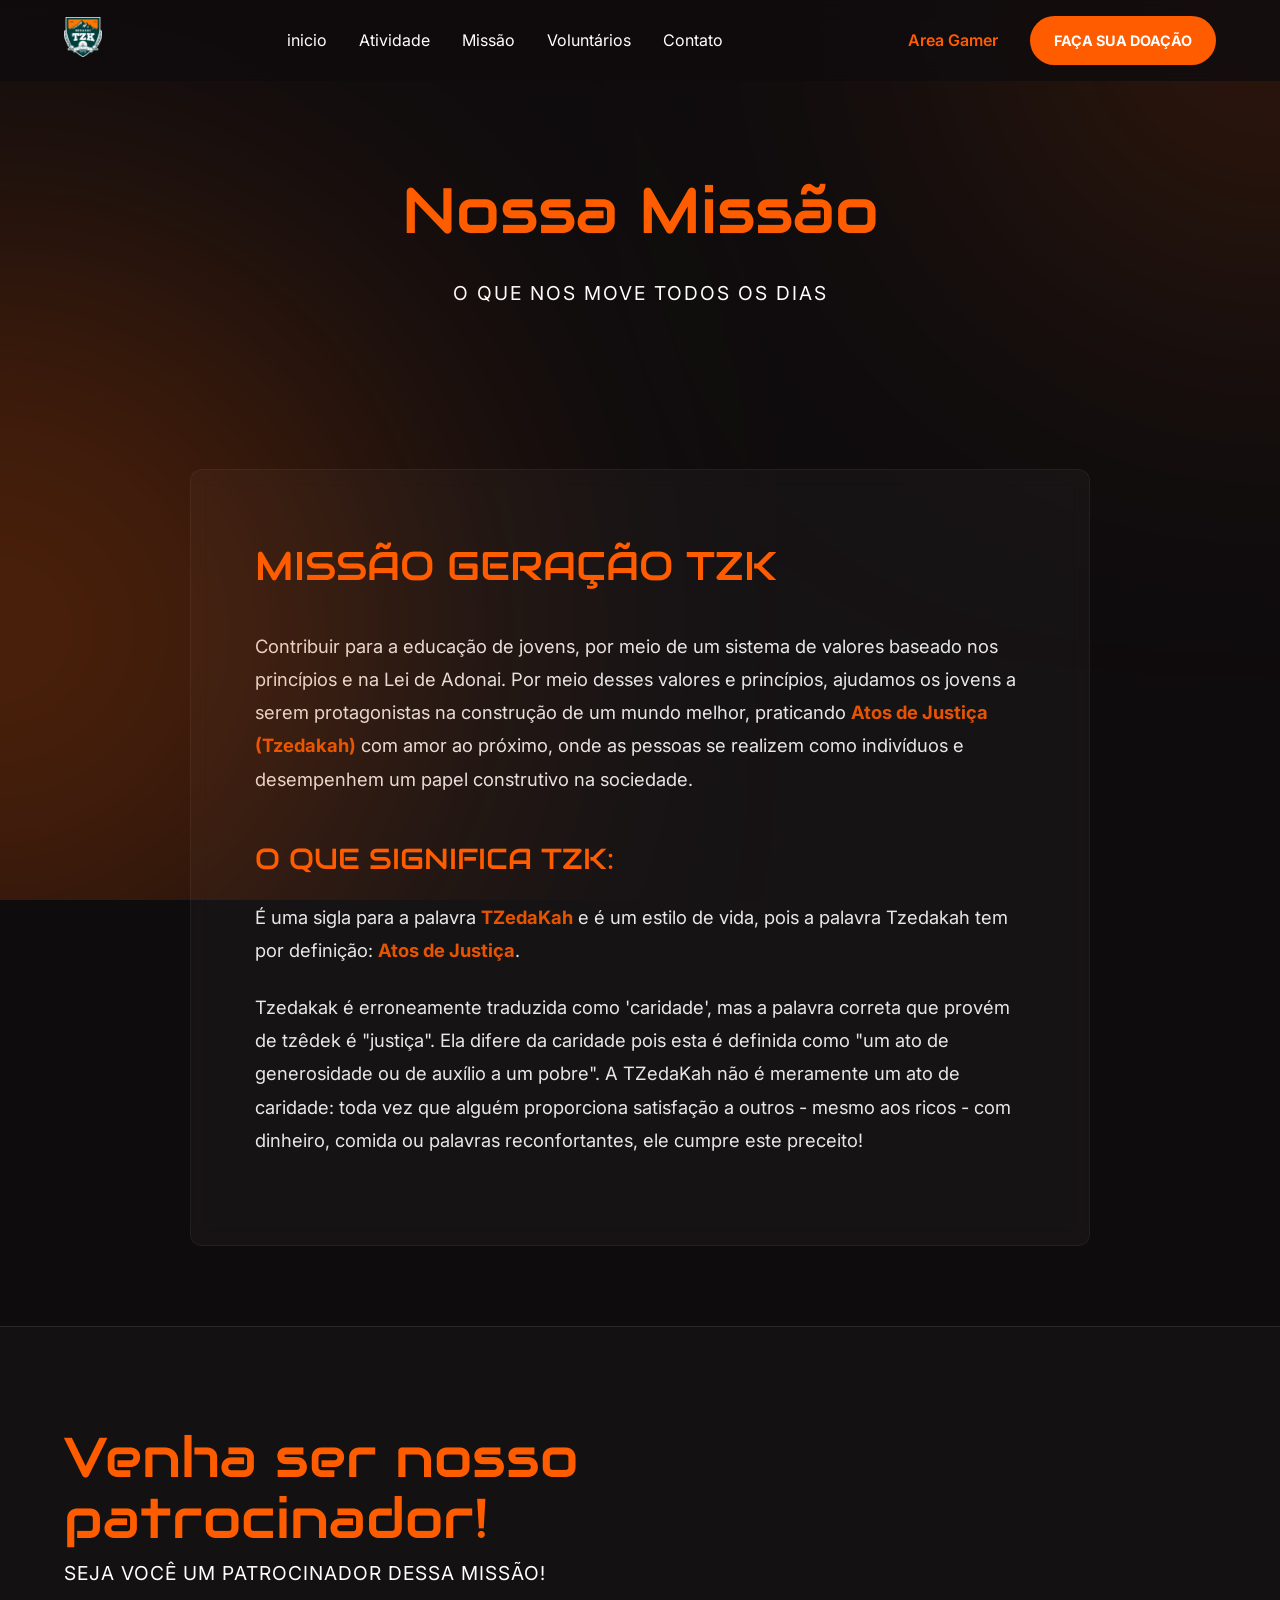
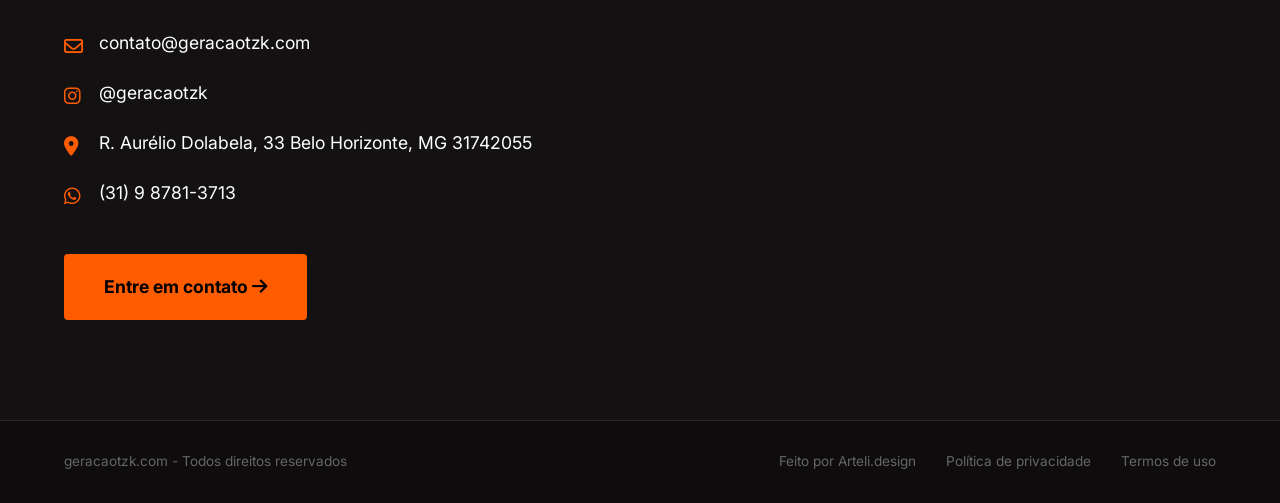
<file: missao.html>
<!DOCTYPE html>
<html lang="pt-br">
<head>
    <meta charset="UTF-8">
    <meta name="viewport" content="width=device-width, initial-scale=1.0">
    <title>Missão - Geração TZK</title>
    <meta name="description" content="Nossa Missão - Geração TZK. Contribuindo para a educação de jovens através de valores baseados nos princípios e na Lei de Adonai.">
    <link rel="canonical" href="https://geracaotzk.com/missao.html">
    
    <!-- Open Graph / Facebook -->
    <meta property="og:type" content="website">
    <meta property="og:url" content="https://geracaotzk.com/missao.html">
    <meta property="og:title" content="Nossa Missão - Geração TZK">
    <meta property="og:description" content="Saiba o que nos move na Geração TZK. Atos de Justiça (Tzedakah) com amor ao próximo.">
    <meta property="og:image" content="https://geracaotzk.com/Assets/logotipo.png">

    <!-- Google Fonts: Inter -->
    <link rel="preconnect" href="https://fonts.googleapis.com">
    <link rel="preconnect" href="https://fonts.gstatic.com" crossorigin>
    <link href="https://fonts.googleapis.com/css2?family=Inter:wght@400;500;600;700;800&family=Audiowide&display=swap" rel="stylesheet">
    <!-- Font Awesome for Icons -->
    <link rel="stylesheet" href="https://cdnjs.cloudflare.com/ajax/libs/font-awesome/6.5.1/css/all.min.css">
    <link rel="stylesheet" href="style2.css?v=2">
    <link rel="icon" type="image/avif" href="./Assets/favicon.avif">
</head>
<body>
    <header>
        <div class="glow-container">
            <div class="glow-spot spot-hero-left"></div>
            <div class="glow-spot spot-hero-right"></div>
        </div>
        <nav>
            <div class="container">
                <div class="logo">
                    <img src="./Assets/logotipo.png" alt="Geração TZK Logo">
                </div>
                
                <ul class="nav-links">
                    <li><a href="index.html">inicio</a></li>
                    <li><a href="atividades.html">Atividade</a></li>
                    <li><a href="missao.html">Missão</a></li>
                    <li><a href="voluntarios.html">Voluntários</a></li>
                    <li><a href="index.html#main-footer">Contato</a></li>
                    <li class="mobile-nav-item"><a href="https://app.geracaotzk.com">Area Gamer</a></li>
                </ul>

                <div class="nav-actions">
                    <a href="https://app.geracaotzk.com" class="login-link">Area Gamer</a>
                    <a href="#doacao" class="donate-btn">FAÇA SUA DOAÇÃO</a>
                </div>

                <div class="mobile-menu-btn">
                    <i class="fa-solid fa-bars"></i>
                </div>
            </div>
        </nav>
    </header>

    <main>
        <section class="internal-hero">
            <div class="container">
                <h1 class="audiowide-font">Nossa Missão</h1>
                <p>O QUE NOS MOVE TODOS OS DIAS</p>
            </div>
        </section>

        <section class="content-section">
            <div class="container">
                <div class="text-block-large">
                    <h2 class="audiowide-font">Missão Geração TZK</h2>
                    <p>Contribuir para a educação de jovens, por meio de um sistema de valores baseado nos princípios e na Lei de Adonai. Por meio desses valores e princípios, ajudamos os jovens a serem protagonistas na construção de um mundo melhor, praticando <strong>Atos de Justiça (Tzedakah)</strong> com amor ao próximo, onde as pessoas se realizem como indivíduos e desempenhem um papel construtivo na sociedade.</p>

                    <h3 class="audiowide-font">O que significa TZK:</h3>
                    <p>É uma sigla para a palavra <strong>TZedaKah</strong> e é um estilo de vida, pois a palavra Tzedakah tem por definição: <strong>Atos de Justiça</strong>.</p>
                    
                    <p>Tzedakak é erroneamente traduzida como 'caridade', mas a palavra correta que provém de tzêdek é "justiça". Ela difere da caridade pois esta é definida como "um ato de generosidade ou de auxílio a um pobre". A TZedaKah não é meramente um ato de caridade: toda vez que alguém proporciona satisfação a outros - mesmo aos ricos - com dinheiro, comida ou palavras reconfortantes, ele cumpre este preceito!</p>
                </div>
            </div>
        </section>
    </main>

    <footer class="main-footer">
        <div class="footer-main-block">
            <div class="container footer-grid">
                <div class="footer-content">
                    <h2 class="audiowide-font">Venha ser nosso<br>patrocinador!</h2>
                    <p class="footer-subtitle">SEJA VOCÊ UM PATROCINADOR DESSA MISSÃO!</p>
                    
                    <div class="footer-contact-list">
                        <div class="contact-item-simple">
                            <i class="fa-regular fa-envelope"></i>
                            <a href="mailto:contato@geracaotzk.com">contato@geracaotzk.com</a>
                        </div>
                        <div class="contact-item-simple">
                            <i class="fa-brands fa-instagram"></i>
                            <a href="https://instagram.com/geracaotzk" target="_blank">@geracaotzk</a>
                        </div>
                        <div class="contact-item-simple">
                            <i class="fa-solid fa-location-dot"></i>
                            <span>R. Aurélio Dolabela, 33 Belo Horizonte, MG 31742055</span>
                        </div>
                        <div class="contact-item-simple">
                            <i class="fa-brands fa-whatsapp"></i>
                            <a href="https://wa.me/5531987813713" target="_blank">(31) 9 8781-3713</a>
                        </div>
                    </div>

                    <a href="https://wa.me/5531987813713" target="_blank" class="cta-btn-footer">
                        Entre em contato <i class="fa-solid fa-arrow-right"></i>
                    </a>
                </div>
                <div class="footer-map">
                    <iframe 
                        src="https://www.google.com/maps/embed?pb=!1m18!1m12!1m3!1d3753.1118679058444!2d-43.92983758963503!3d-19.832961530263654!2m3!1f0!2f0!3f0!3m2!1i1024!2i768!4f13.1!3m3!1m2!1s0xa697a26f554763%3A0x6b772097e3ce013b!2sR.%20Aur%C3%A9lio%20Dolabela%2C%2033%20-%20Floramar%2C%20Belo%20Horizonte%20-%20MG%2C%2031742-055%2C%20Brasil!5e0!3m2!1spt-BR!2sbr!4v1713500000000!5m2!1spt-BR!2sbr" 
                        width="100%" height="350" style="border:0;" allowfullscreen="" loading="lazy" referrerpolicy="no-referrer-when-downgrade">
                    </iframe>
                </div>
            </div>
        </div>

        <div class="footer-bottom">
            <div class="container footer-bottom-flex">
                <div class="footer-copy">
                    geracaotzk.com - Todos direitos reservados
                </div>
                <div class="footer-links">
                    <span>Feito por Arteli.design</span>
                    <a href="politica-privacidade.html">Política de privacidade</a>
                    <a href="termos-uso.html">Termos de uso</a>
                </div>
            </div>
        </div>
    </footer>

    <script src="script.js"></script>
</body>
</html>
</file>
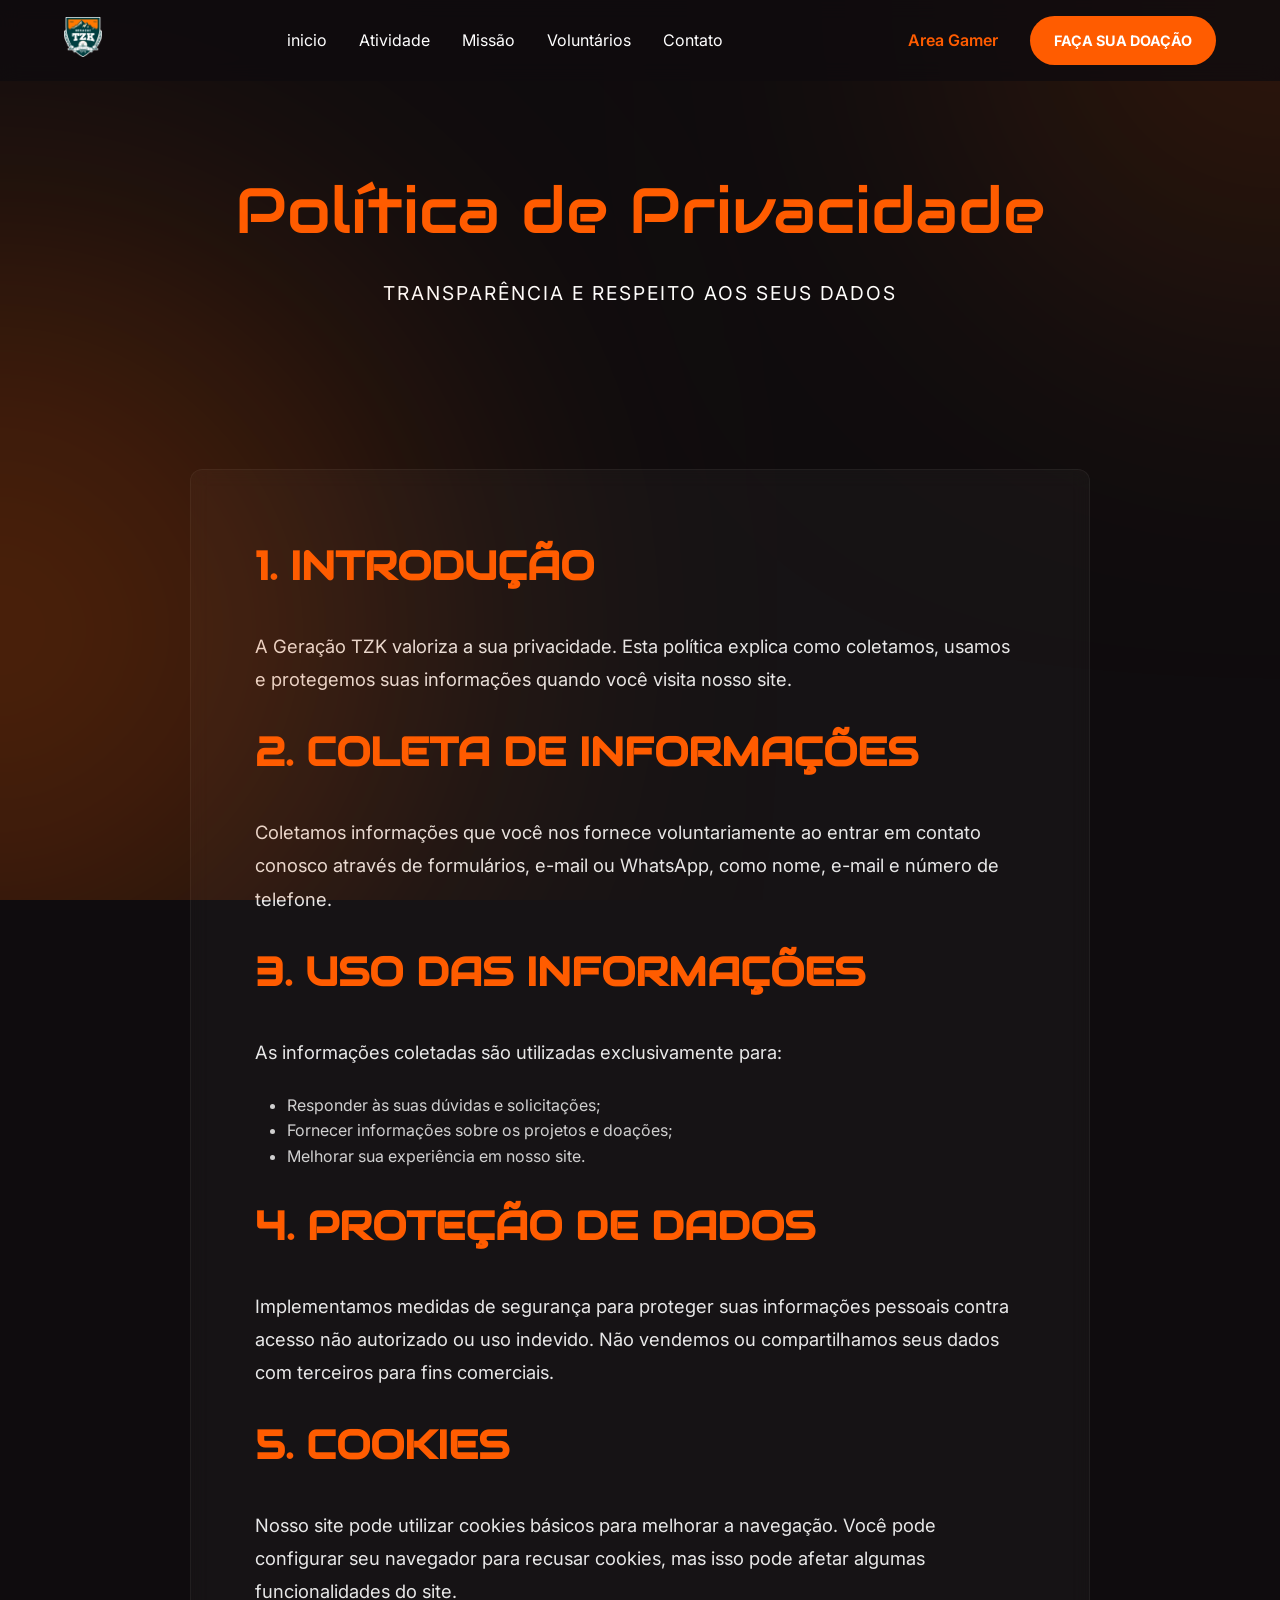
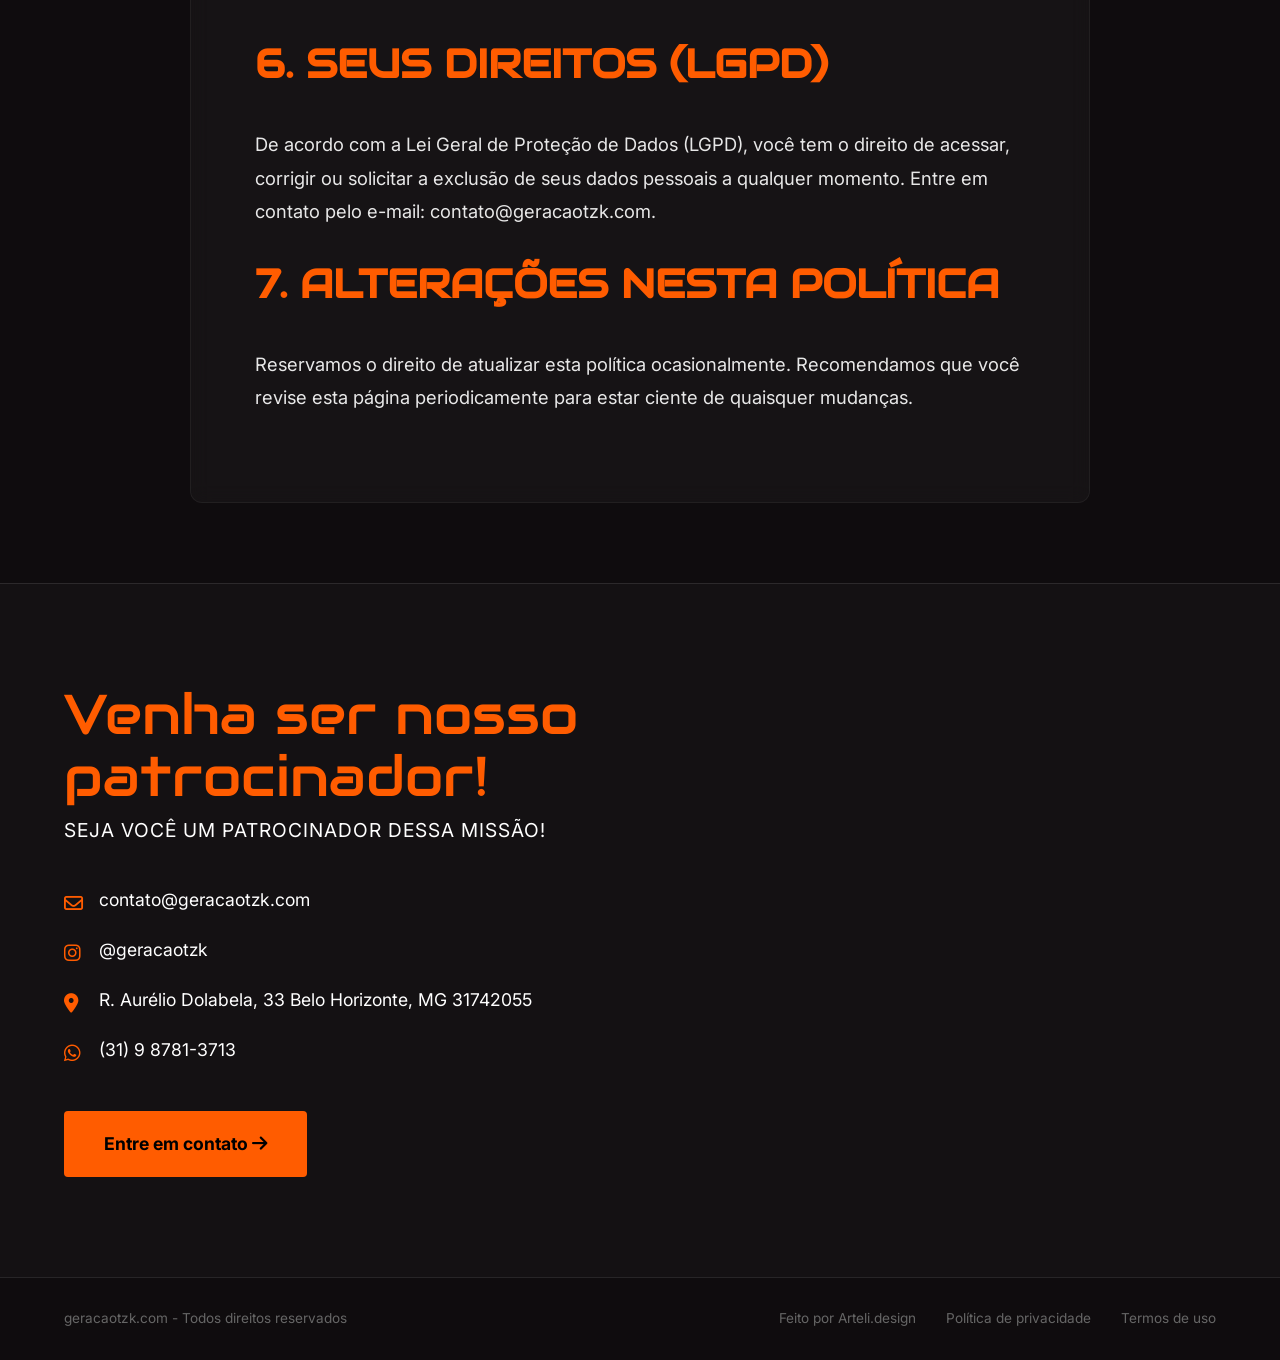
<file: politica-privacidade.html>
<!DOCTYPE html>
<html lang="pt-br">
<head>
    <meta charset="UTF-8">
    <meta name="viewport" content="width=device-width, initial-scale=1.0">
    <title>Política de Privacidade - Geração TZK</title>
    <meta name="description" content="Política de Privacidade da Geração TZK. Saiba como cuidamos dos seus dados e garantimos sua privacidade.">
    <link rel="canonical" href="https://geracaotzk.com/politica-privacidade.html">
    <!-- Google Fonts: Inter -->
    <link rel="preconnect" href="https://fonts.googleapis.com">
    <link rel="preconnect" href="https://fonts.gstatic.com" crossorigin>
    <link href="https://fonts.googleapis.com/css2?family=Inter:wght@400;500;600;700;800&family=Audiowide&display=swap" rel="stylesheet">
    <!-- Font Awesome for Icons -->
    <link rel="stylesheet" href="https://cdnjs.cloudflare.com/ajax/libs/font-awesome/6.5.1/css/all.min.css">
    <link rel="stylesheet" href="style2.css?v=2">
    <link rel="icon" type="image/avif" href="./Assets/favicon.avif">
</head>
<body>
    <header>
        <div class="glow-container">
            <div class="glow-spot spot-hero-left"></div>
            <div class="glow-spot spot-hero-right"></div>
        </div>
        <nav>
            <div class="container">
                <div class="logo">
                    <img src="./Assets/logotipo.png" alt="Geração TZK Logo">
                </div>
                
                <ul class="nav-links">
                    <li><a href="index.html">inicio</a></li>
                    <li><a href="atividades.html">Atividade</a></li>
                    <li><a href="missao.html">Missão</a></li>
                    <li><a href="voluntarios.html">Voluntários</a></li>
                    <li><a href="index.html#main-footer">Contato</a></li>
                    <li class="mobile-nav-item"><a href="https://app.geracaotzk.com">Area Gamer</a></li>
                </ul>

                <div class="nav-actions">
                    <a href="https://app.geracaotzk.com" class="login-link">Area Gamer</a>
                    <a href="#doacao" class="donate-btn">FAÇA SUA DOAÇÃO</a>
                </div>

                <div class="mobile-menu-btn">
                    <i class="fa-solid fa-bars"></i>
                </div>
            </div>
        </nav>
    </header>

    <main>
        <section class="internal-hero">
            <div class="container">
                <h1 class="audiowide-font">Política de Privacidade</h1>
                <p>TRANSPARÊNCIA E RESPEITO AOS SEUS DADOS</p>
            </div>
        </section>

        <section class="content-section">
            <div class="container">
                <div class="text-block-large">
                    <h2>1. Introdução</h2>
                    <p>A Geração TZK valoriza a sua privacidade. Esta política explica como coletamos, usamos e protegemos suas informações quando você visita nosso site.</p>

                    <h2>2. Coleta de Informações</h2>
                    <p>Coletamos informações que você nos fornece voluntariamente ao entrar em contato conosco através de formulários, e-mail ou WhatsApp, como nome, e-mail e número de telefone.</p>

                    <h2>3. Uso das Informações</h2>
                    <p>As informações coletadas são utilizadas exclusivamente para:</p>
                    <ul style="list-style: disc; margin-left: 2rem; margin-bottom: 1.5rem; color: var(--text-muted);">
                        <li>Responder às suas dúvidas e solicitações;</li>
                        <li>Fornecer informações sobre os projetos e doações;</li>
                        <li>Melhorar sua experiência em nosso site.</li>
                    </ul>

                    <h2>4. Proteção de Dados</h2>
                    <p>Implementamos medidas de segurança para proteger suas informações pessoais contra acesso não autorizado ou uso indevido. Não vendemos ou compartilhamos seus dados com terceiros para fins comerciais.</p>

                    <h2>5. Cookies</h2>
                    <p>Nosso site pode utilizar cookies básicos para melhorar a navegação. Você pode configurar seu navegador para recusar cookies, mas isso pode afetar algumas funcionalidades do site.</p>

                    <h2>6. Seus Direitos (LGPD)</h2>
                    <p>De acordo com a Lei Geral de Proteção de Dados (LGPD), você tem o direito de acessar, corrigir ou solicitar a exclusão de seus dados pessoais a qualquer momento. Entre em contato pelo e-mail: contato@geracaotzk.com.</p>

                    <h2>7. Alterações nesta Política</h2>
                    <p>Reservamos o direito de atualizar esta política ocasionalmente. Recomendamos que você revise esta página periodicamente para estar ciente de quaisquer mudanças.</p>
                </div>
            </div>
        </section>
    </main>

    <footer class="main-footer">
        <div class="footer-main-block">
            <div class="container footer-grid">
                <div class="footer-content">
                    <h2 class="audiowide-font">Venha ser nosso<br>patrocinador!</h2>
                    <p class="footer-subtitle">SEJA VOCÊ UM PATROCINADOR DESSA MISSÃO!</p>
                    
                    <div class="footer-contact-list">
                        <div class="contact-item-simple">
                            <i class="fa-regular fa-envelope"></i>
                            <a href="mailto:contato@geracaotzk.com">contato@geracaotzk.com</a>
                        </div>
                        <div class="contact-item-simple">
                            <i class="fa-brands fa-instagram"></i>
                            <a href="https://instagram.com/geracaotzk" target="_blank">@geracaotzk</a>
                        </div>
                        <div class="contact-item-simple">
                            <i class="fa-solid fa-location-dot"></i>
                            <span>R. Aurélio Dolabela, 33 Belo Horizonte, MG 31742055</span>
                        </div>
                        <div class="contact-item-simple">
                            <i class="fa-brands fa-whatsapp"></i>
                            <a href="https://wa.me/5531987813713" target="_blank">(31) 9 8781-3713</a>
                        </div>
                    </div>

                    <a href="https://wa.me/5531987813713" target="_blank" class="cta-btn-footer">
                        Entre em contato <i class="fa-solid fa-arrow-right"></i>
                    </a>
                </div>
                <div class="footer-map">
                    <iframe 
                        src="https://www.google.com/maps/embed?pb=!1m18!1m12!1m3!1d3753.1118679058444!2d-43.92983758963503!3d-19.832961530263654!2m3!1f0!2f0!3f0!3m2!1i1024!2i768!4f13.1!3m3!1m2!1s0xa697a26f554763%3A0x6b772097e3ce013b!2sR.%20Aur%C3%A9lio%20Dolabela%2C%2033%20-%20Floramar%2C%20Belo%20Horizonte%20-%20MG%2C%2031742-055%2C%20Brasil!5e0!3m2!1spt-BR!2sbr!4v1713500000000!5m2!1spt-BR!2sbr" 
                        width="100%" height="350" style="border:0;" allowfullscreen="" loading="lazy" referrerpolicy="no-referrer-when-downgrade">
                    </iframe>
                </div>
            </div>
        </div>

        <div class="footer-bottom">
            <div class="container footer-bottom-flex">
                <div class="footer-copy">
                    geracaotzk.com - Todos direitos reservados
                </div>
                <div class="footer-links">
                    <span>Feito por Arteli.design</span>
                    <a href="politica-privacidade.html">Política de privacidade</a>
                    <a href="termos-uso.html">Termos de uso</a>
                </div>
            </div>
        </div>
    </footer>

    <script src="script.js"></script>
</body>
</html>
</file>
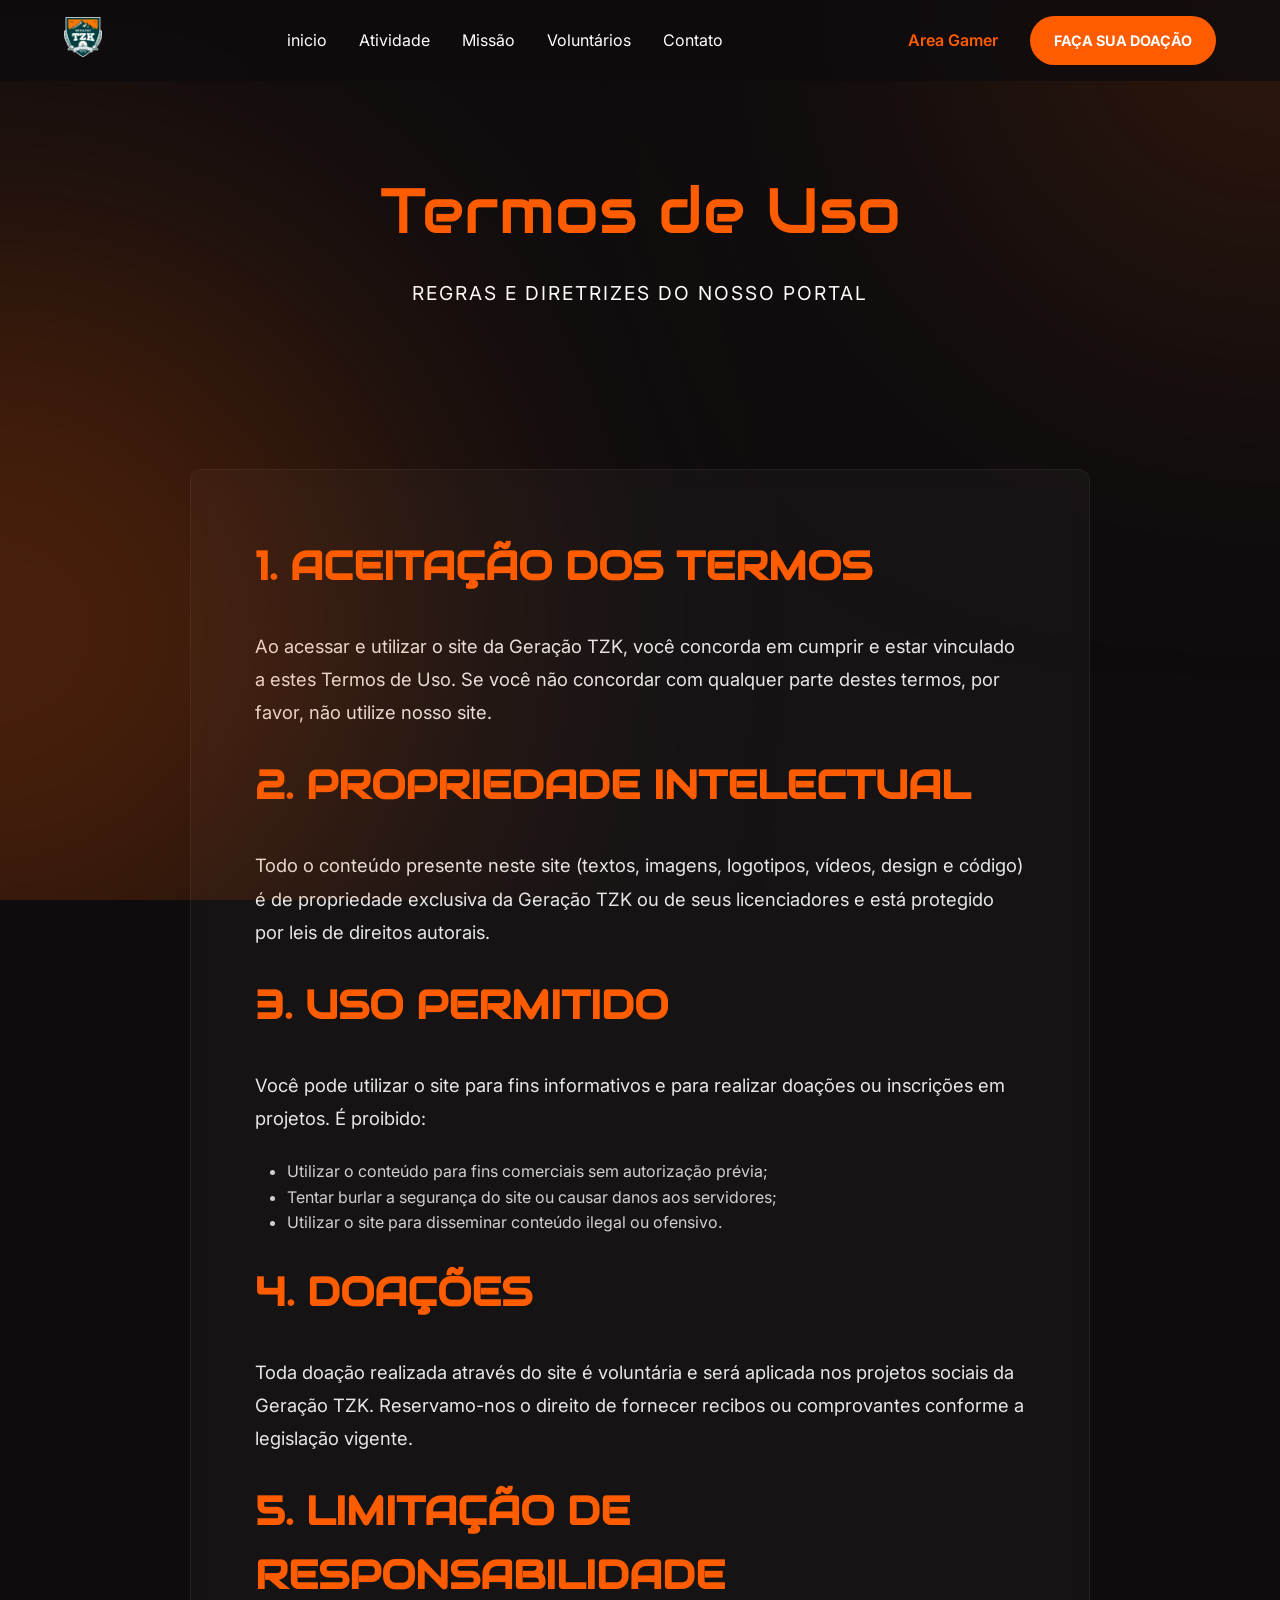
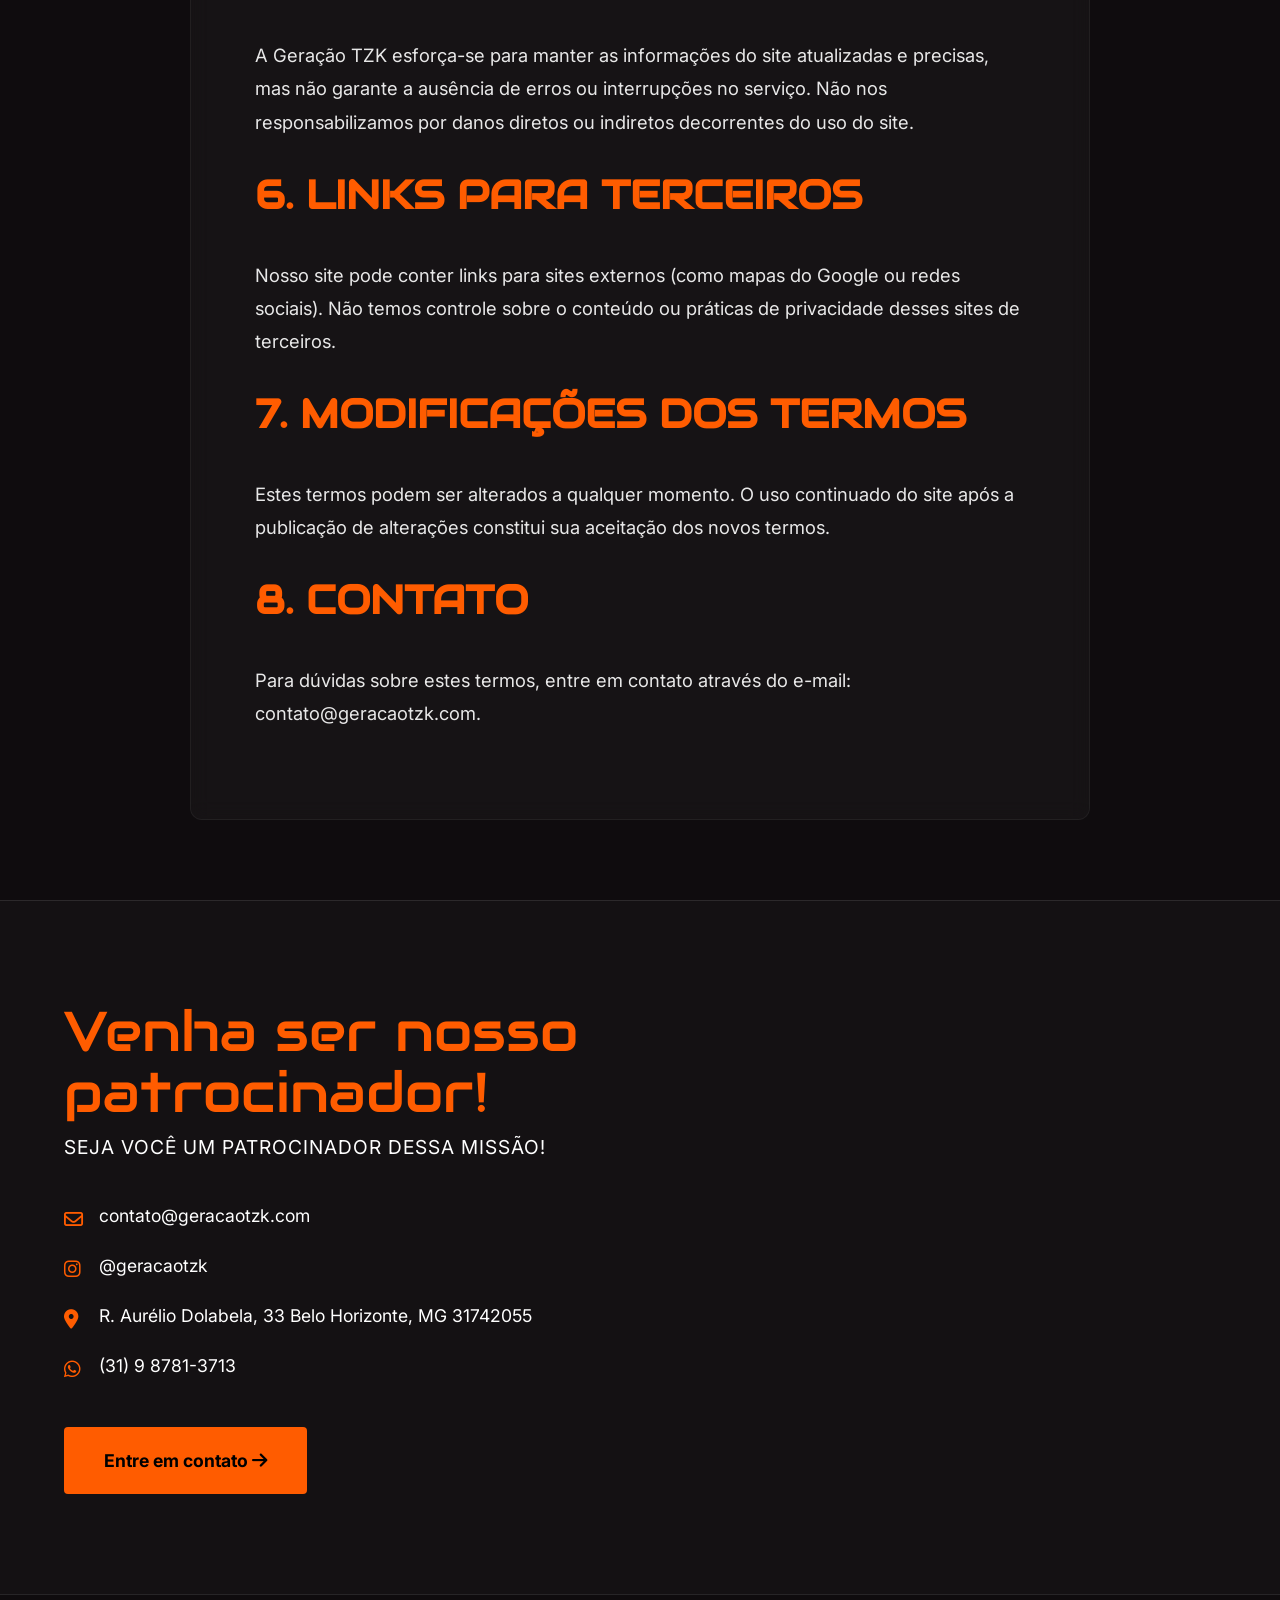
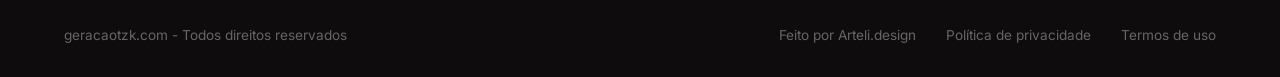
<file: termos-uso.html>
<!DOCTYPE html>
<html lang="pt-br">
<head>
    <meta charset="UTF-8">
    <meta name="viewport" content="width=device-width, initial-scale=1.0">
    <title>Termos de Uso - Geração TZK</title>
    <meta name="description" content="Termos de Uso da Geração TZK. Regras e diretrizes para utilização do nosso site e serviços.">
    <link rel="canonical" href="https://geracaotzk.com/termos-uso.html">
    <!-- Google Fonts: Inter -->
    <link rel="preconnect" href="https://fonts.googleapis.com">
    <link rel="preconnect" href="https://fonts.gstatic.com" crossorigin>
    <link href="https://fonts.googleapis.com/css2?family=Inter:wght@400;500;600;700;800&family=Audiowide&display=swap" rel="stylesheet">
    <!-- Font Awesome for Icons -->
    <link rel="stylesheet" href="https://cdnjs.cloudflare.com/ajax/libs/font-awesome/6.5.1/css/all.min.css">
    <link rel="stylesheet" href="style2.css?v=2">
    <link rel="icon" type="image/avif" href="./Assets/favicon.avif">
</head>
<body>
    <header>
        <div class="glow-container">
            <div class="glow-spot spot-hero-left"></div>
            <div class="glow-spot spot-hero-right"></div>
        </div>
        <nav>
            <div class="container">
                <div class="logo">
                    <img src="./Assets/logotipo.png" alt="Geração TZK Logo">
                </div>
                
                <ul class="nav-links">
                    <li><a href="index.html">inicio</a></li>
                    <li><a href="atividades.html">Atividade</a></li>
                    <li><a href="missao.html">Missão</a></li>
                    <li><a href="voluntarios.html">Voluntários</a></li>
                    <li><a href="index.html#main-footer">Contato</a></li>
                    <li class="mobile-nav-item"><a href="https://app.geracaotzk.com">Area Gamer</a></li>
                </ul>

                <div class="nav-actions">
                    <a href="https://app.geracaotzk.com" class="login-link">Area Gamer</a>
                    <a href="#doacao" class="donate-btn">FAÇA SUA DOAÇÃO</a>
                </div>

                <div class="mobile-menu-btn">
                    <i class="fa-solid fa-bars"></i>
                </div>
            </div>
        </nav>
    </header>

    <main>
        <section class="internal-hero">
            <div class="container">
                <h1 class="audiowide-font">Termos de Uso</h1>
                <p>REGRAS E DIRETRIZES DO NOSSO PORTAL</p>
            </div>
        </section>

        <section class="content-section">
            <div class="container">
                <div class="text-block-large">
                    <h2>1. Aceitação dos Termos</h2>
                    <p>Ao acessar e utilizar o site da Geração TZK, você concorda em cumprir e estar vinculado a estes Termos de Uso. Se você não concordar com qualquer parte destes termos, por favor, não utilize nosso site.</p>

                    <h2>2. Propriedade Intelectual</h2>
                    <p>Todo o conteúdo presente neste site (textos, imagens, logotipos, vídeos, design e código) é de propriedade exclusiva da Geração TZK ou de seus licenciadores e está protegido por leis de direitos autorais.</p>

                    <h2>3. Uso Permitido</h2>
                    <p>Você pode utilizar o site para fins informativos e para realizar doações ou inscrições em projetos. É proibido:</p>
                    <ul style="list-style: disc; margin-left: 2rem; margin-bottom: 1.5rem; color: var(--text-muted);">
                        <li>Utilizar o conteúdo para fins comerciais sem autorização prévia;</li>
                        <li>Tentar burlar a segurança do site ou causar danos aos servidores;</li>
                        <li>Utilizar o site para disseminar conteúdo ilegal ou ofensivo.</li>
                    </ul>

                    <h2>4. Doações</h2>
                    <p>Toda doação realizada através do site é voluntária e será aplicada nos projetos sociais da Geração TZK. Reservamo-nos o direito de fornecer recibos ou comprovantes conforme a legislação vigente.</p>

                    <h2>5. Limitação de Responsabilidade</h2>
                    <p>A Geração TZK esforça-se para manter as informações do site atualizadas e precisas, mas não garante a ausência de erros ou interrupções no serviço. Não nos responsabilizamos por danos diretos ou indiretos decorrentes do uso do site.</p>

                    <h2>6. Links para Terceiros</h2>
                    <p>Nosso site pode conter links para sites externos (como mapas do Google ou redes sociais). Não temos controle sobre o conteúdo ou práticas de privacidade desses sites de terceiros.</p>

                    <h2>7. Modificações dos Termos</h2>
                    <p>Estes termos podem ser alterados a qualquer momento. O uso continuado do site após a publicação de alterações constitui sua aceitação dos novos termos.</p>

                    <h2>8. Contato</h2>
                    <p>Para dúvidas sobre estes termos, entre em contato através do e-mail: contato@geracaotzk.com.</p>
                </div>
            </div>
        </section>
    </main>

    <footer class="main-footer">
        <div class="footer-main-block">
            <div class="container footer-grid">
                <div class="footer-content">
                    <h2 class="audiowide-font">Venha ser nosso<br>patrocinador!</h2>
                    <p class="footer-subtitle">SEJA VOCÊ UM PATROCINADOR DESSA MISSÃO!</p>
                    
                    <div class="footer-contact-list">
                        <div class="contact-item-simple">
                            <i class="fa-regular fa-envelope"></i>
                            <a href="mailto:contato@geracaotzk.com">contato@geracaotzk.com</a>
                        </div>
                        <div class="contact-item-simple">
                            <i class="fa-brands fa-instagram"></i>
                            <a href="https://instagram.com/geracaotzk" target="_blank">@geracaotzk</a>
                        </div>
                        <div class="contact-item-simple">
                            <i class="fa-solid fa-location-dot"></i>
                            <span>R. Aurélio Dolabela, 33 Belo Horizonte, MG 31742055</span>
                        </div>
                        <div class="contact-item-simple">
                            <i class="fa-brands fa-whatsapp"></i>
                            <a href="https://wa.me/5531987813713" target="_blank">(31) 9 8781-3713</a>
                        </div>
                    </div>

                    <a href="https://wa.me/5531987813713" target="_blank" class="cta-btn-footer">
                        Entre em contato <i class="fa-solid fa-arrow-right"></i>
                    </a>
                </div>
                <div class="footer-map">
                    <iframe 
                        src="https://www.google.com/maps/embed?pb=!1m18!1m12!1m3!1d3753.1118679058444!2d-43.92983758963503!3d-19.832961530263654!2m3!1f0!2f0!3f0!3m2!1i1024!2i768!4f13.1!3m3!1m2!1s0xa697a26f554763%3A0x6b772097e3ce013b!2sR.%20Aur%C3%A9lio%20Dolabela%2C%2033%20-%20Floramar%2C%20Belo%20Horizonte%20-%20MG%2C%2031742-055%2C%20Brasil!5e0!3m2!1spt-BR!2sbr!4v1713500000000!5m2!1spt-BR!2sbr" 
                        width="100%" height="350" style="border:0;" allowfullscreen="" loading="lazy" referrerpolicy="no-referrer-when-downgrade">
                    </iframe>
                </div>
            </div>
        </div>

        <div class="footer-bottom">
            <div class="container footer-bottom-flex">
                <div class="footer-copy">
                    geracaotzk.com - Todos direitos reservados
                </div>
                <div class="footer-links">
                    <span>Feito por Arteli.design</span>
                    <a href="politica-privacidade.html">Política de privacidade</a>
                    <a href="termos-uso.html">Termos de uso</a>
                </div>
            </div>
        </div>
    </footer>

    <script src="script.js"></script>
</body>
</html>
</file>
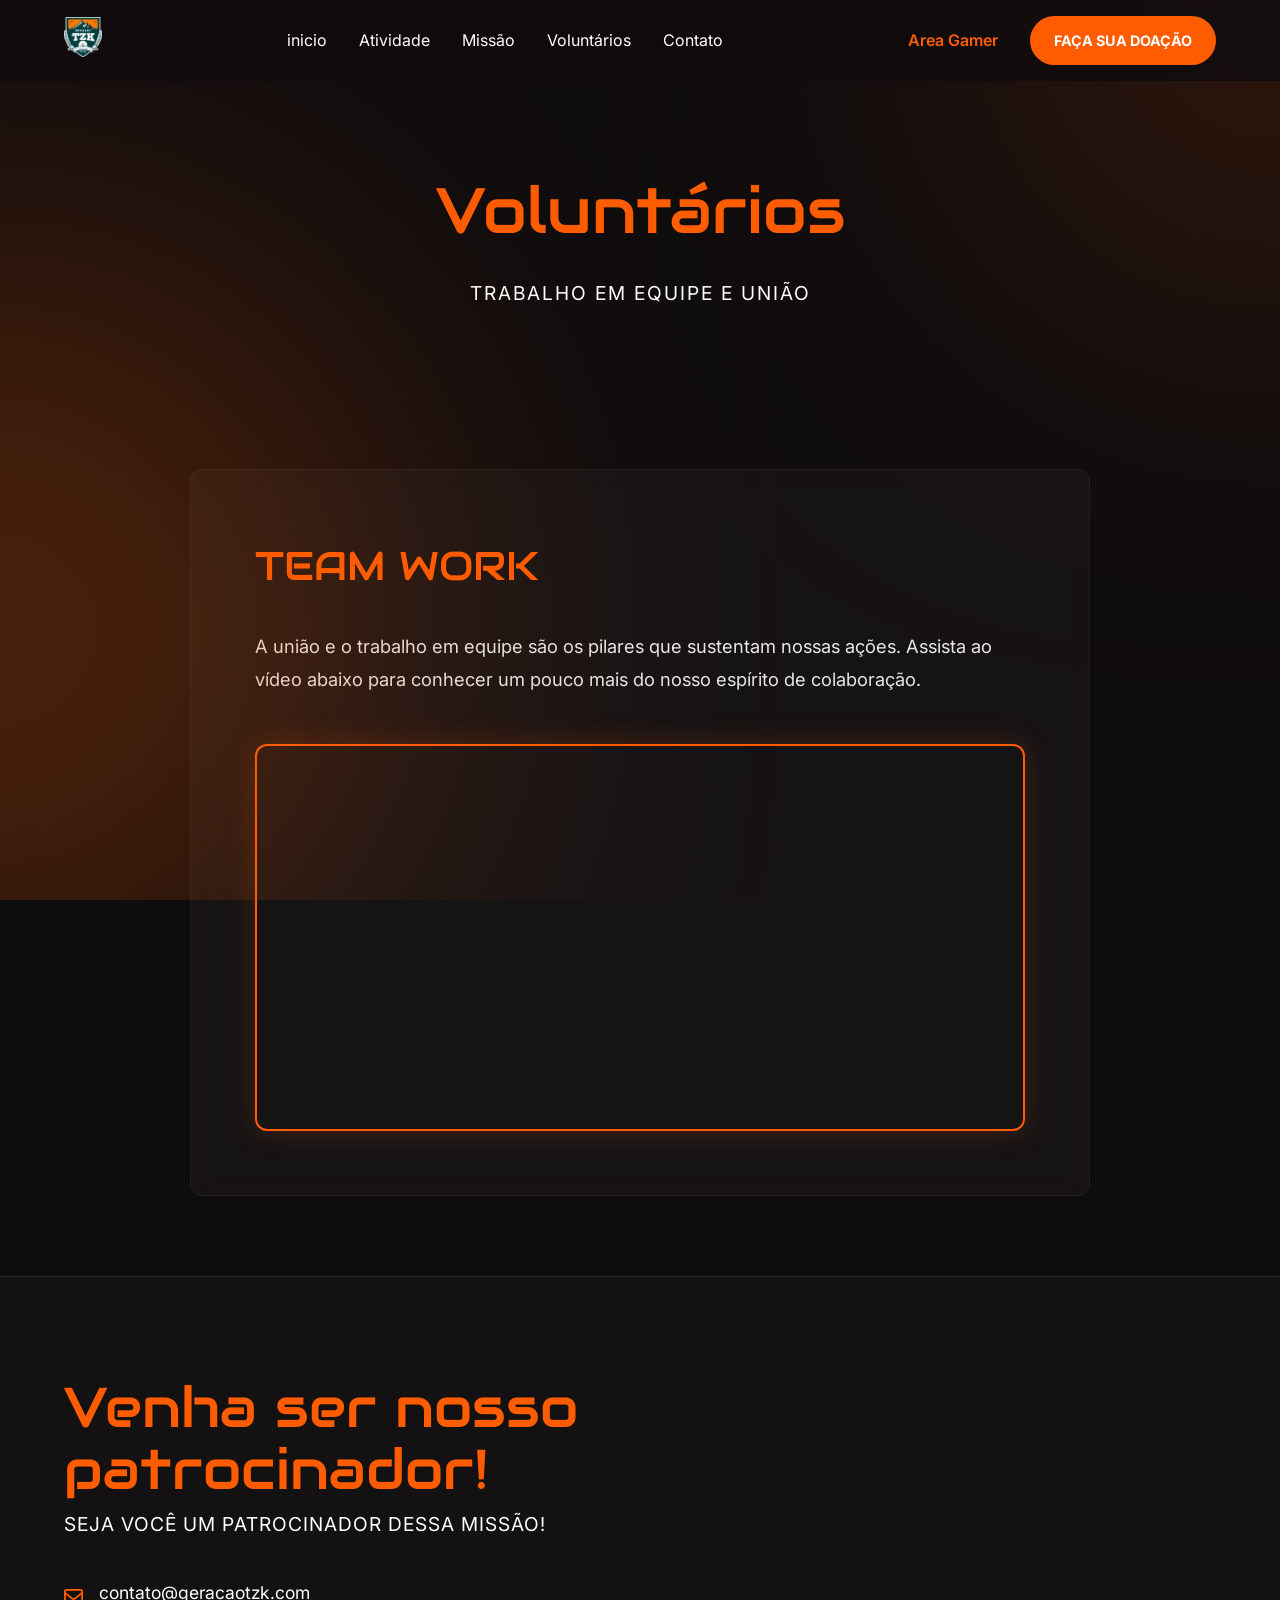
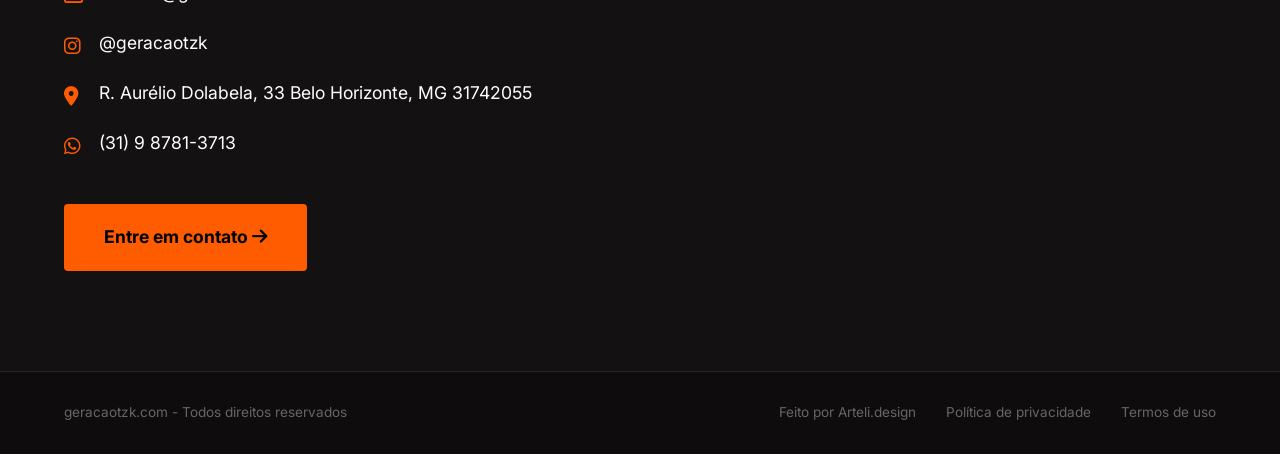
<file: voluntarios.html>
<!DOCTYPE html>
<html lang="pt-br">
<head>
    <meta charset="UTF-8">
    <meta name="viewport" content="width=device-width, initial-scale=1.0">
    <title>Voluntários - Geração TZK</title>
    <meta name="description" content="Nossos Voluntários - Geração TZK. O trabalho em equipe e a união são os pilares que sustentam nossas ações. Venha fazer parte desta equipe.">
    <link rel="canonical" href="https://geracaotzk.com/voluntarios.html">
    
    <!-- Open Graph / Facebook -->
    <meta property="og:type" content="website">
    <meta property="og:url" content="https://geracaotzk.com/voluntarios.html">
    <meta property="og:title" content="Voluntários - Geração TZK">
    <meta property="og:description" content="Trabalho em equipe e união na Geração TZK. Conheça nossos voluntários.">
    <meta property="og:image" content="https://geracaotzk.com/Assets/logotipo.png">

    <!-- Google Fonts: Inter -->
    <link rel="preconnect" href="https://fonts.googleapis.com">
    <link rel="preconnect" href="https://fonts.gstatic.com" crossorigin>
    <link href="https://fonts.googleapis.com/css2?family=Inter:wght@400;500;600;700;800&family=Audiowide&display=swap" rel="stylesheet">
    <!-- Font Awesome for Icons -->
    <link rel="stylesheet" href="https://cdnjs.cloudflare.com/ajax/libs/font-awesome/6.5.1/css/all.min.css">
    <link rel="stylesheet" href="style2.css?v=2">
    <link rel="icon" type="image/avif" href="./Assets/favicon.avif">
</head>
<body>
    <header>
        <div class="glow-container">
            <div class="glow-spot spot-hero-left"></div>
            <div class="glow-spot spot-hero-right"></div>
        </div>
        <nav>
            <div class="container">
                <div class="logo">
                    <img src="./Assets/logotipo.png" alt="Geração TZK Logo">
                </div>
                
                <ul class="nav-links">
                    <li><a href="index.html">inicio</a></li>
                    <li><a href="atividades.html">Atividade</a></li>
                    <li><a href="missao.html">Missão</a></li>
                    <li><a href="voluntarios.html">Voluntários</a></li>
                    <li><a href="index.html#main-footer">Contato</a></li>
                    <li class="mobile-nav-item"><a href="https://app.geracaotzk.com">Area Gamer</a></li>
                </ul>

                <div class="nav-actions">
                    <a href="https://app.geracaotzk.com" class="login-link">Area Gamer</a>
                    <a href="#doacao" class="donate-btn">FAÇA SUA DOAÇÃO</a>
                </div>

                <div class="mobile-menu-btn">
                    <i class="fa-solid fa-bars"></i>
                </div>
            </div>
        </nav>
    </header>

    <main>
        <section class="internal-hero">
            <div class="container">
                <h1 class="audiowide-font">Voluntários</h1>
                <p>TRABALHO EM EQUIPE E UNIÃO</p>
            </div>
        </section>

        <section class="content-section">
            <div class="container">
                <div class="text-block-large">
                    <h2 class="audiowide-font">Team Work</h2>
                    <p>A união e o trabalho em equipe são os pilares que sustentam nossas ações. Assista ao vídeo abaixo para conhecer um pouco mais do nosso espírito de colaboração.</p>
                    
                    <div class="video-container">
                        <video preload="none" autoplay="" playsinline="true" loop muted src="https://video.wixstatic.com/video/a11d19_029f13b5dff74f52a99d2b8d01798d0d/720p/mp4/file.mp4"></video>
                    </div>
                </div>
            </div>
        </section>
    </main>

    <footer class="main-footer">
        <div class="footer-main-block">
            <div class="container footer-grid">
                <div class="footer-content">
                    <h2 class="audiowide-font">Venha ser nosso<br>patrocinador!</h2>
                    <p class="footer-subtitle">SEJA VOCÊ UM PATROCINADOR DESSA MISSÃO!</p>
                    
                    <div class="footer-contact-list">
                        <div class="contact-item-simple">
                            <i class="fa-regular fa-envelope"></i>
                            <a href="mailto:contato@geracaotzk.com">contato@geracaotzk.com</a>
                        </div>
                        <div class="contact-item-simple">
                            <i class="fa-brands fa-instagram"></i>
                            <a href="https://instagram.com/geracaotzk" target="_blank">@geracaotzk</a>
                        </div>
                        <div class="contact-item-simple">
                            <i class="fa-solid fa-location-dot"></i>
                            <span>R. Aurélio Dolabela, 33 Belo Horizonte, MG 31742055</span>
                        </div>
                        <div class="contact-item-simple">
                            <i class="fa-brands fa-whatsapp"></i>
                            <a href="https://wa.me/5531987813713" target="_blank">(31) 9 8781-3713</a>
                        </div>
                    </div>

                    <a href="https://wa.me/5531987813713" target="_blank" class="cta-btn-footer">
                        Entre em contato <i class="fa-solid fa-arrow-right"></i>
                    </a>
                </div>
                <div class="footer-map">
                    <iframe 
                        src="https://www.google.com/maps/embed?pb=!1m18!1m12!1m3!1d3753.1118679058444!2d-43.92983758963503!3d-19.832961530263654!2m3!1f0!2f0!3f0!3m2!1i1024!2i768!4f13.1!3m3!1m2!1s0xa697a26f554763%3A0x6b772097e3ce013b!2sR.%20Aur%C3%A9lio%20Dolabela%2C%2033%20-%20Floramar%2C%20Belo%20Horizonte%20-%20MG%2C%2031742-055%2C%20Brasil!5e0!3m2!1spt-BR!2sbr!4v1713500000000!5m2!1spt-BR!2sbr" 
                        width="100%" height="350" style="border:0;" allowfullscreen="" loading="lazy" referrerpolicy="no-referrer-when-downgrade">
                    </iframe>
                </div>
            </div>
        </div>

        <div class="footer-bottom">
            <div class="container footer-bottom-flex">
                <div class="footer-copy">
                    geracaotzk.com - Todos direitos reservados
                </div>
                <div class="footer-links">
                    <span>Feito por Arteli.design</span>
                    <a href="politica-privacidade.html">Política de privacidade</a>
                    <a href="termos-uso.html">Termos de uso</a>
                </div>
            </div>
        </div>
    </footer>

    <script src="script.js"></script>
</body>
</html>
</file>
<file: style2.css>
/* Design System Tokens */
:root {
    --bg-base: #0F0C0E;
    --primary: #FF5C00;
    --primary-hover: #E65300;
    --text-white: #FFFFFF;
    --text-muted: rgba(255, 255, 255, 0.8);
    --font-main: 'Inter', sans-serif;
    --transition: all 0.3s ease;
}

/* Reset */
* {
    margin: 0;
    padding: 0;
    box-sizing: border-box;
}

.audiowide-font {
    font-family: 'Audiowide', cursive !important;
    font-weight: 400 !important; /* Força o peso regular em qualquer tag (h1, h2, etc) */
}

body {
    background-color: var(--bg-base);
    color: var(--text-white);
    font-family: var(--font-main);
    line-height: 1.6;
    overflow-x: hidden;
    position: relative;
}

/* Background Pulsing Glows */
.glow-container {
    position: absolute;
    top: 0;
    left: 0;
    width: 100%;
    height: 100vh;
    z-index: -1;
    pointer-events: none;
    overflow: hidden;
}

.glow-spot {
    position: absolute;
    border-radius: 100%;
    filter: blur(150px);
    mix-blend-mode: screen;
    animation: luz 5s infinite;
    background: var(--primary);
}

.spot-hero-left {
    top: 70%;
    left: 0;
    width: 800px;
    height: 800px;
    opacity: 0.25;
    transform: translate(-50%, -50%);
}

.hero-central-glow {
    position: absolute;
    top: 50%;
    left: 45%;
    transform: translate(-50%, -50%);
    width: 300px;
    height: 360px;
    background: var(--primary);
    filter: blur(120px);
    opacity: 0.3;
    z-index: -1;
    border-radius: 100%;
    mix-blend-mode: screen;
    animation: luz 5s infinite;
    pointer-events: none;
}



.spot-hero-right {
    top: 0;
    right: 0;
    width: 600px;
    height: 600px;
    opacity: 0.15;
    animation-delay: 3s;
    transform: translate(50%, -50%);
}
@keyframes luz {
    0%, 100% { opacity: 0; }
    50% { opacity: 0.3; }
}

a {
    text-decoration: none;
    color: inherit;
    transition: var(--transition);
}

ul {
    list-style: none;
}

button {
    cursor: pointer;
    border: none;
    font-family: inherit;
    transition: var(--transition);
}

/* Layout Containers */
.container {
    max-width: 1440px;
    margin: 0 auto;
    padding: 0 4rem;
}

/* Header */
header {
    position: fixed;
    top: 0;
    left: 0;
    width: 100%;
    z-index: 1000;
    padding: 1rem 0;
    background: transparent;
}

header::before {
    content: '';
    position: absolute;
    top: 0;
    left: 0;
    width: 100%;
    height: 100%;
    background: rgba(15, 12, 14, 0.8);
    backdrop-filter: blur(10px);
    z-index: 1;
}

nav .container {
    display: flex;
    justify-content: space-between;
    align-items: center;
    position: relative;
    z-index: 10;
}

.logo img {
    height: 40px;
}

.nav-links {
    display: flex;
    gap: 2rem;
    align-items: center;
}

.nav-links a:hover {
    color: var(--primary);
}

.nav-actions {
    display: flex;
    align-items: center;
    gap: 2rem;
}

.login-link {
    color: var(--primary);
    font-weight: 600;
}

.donate-btn {
    background-color: var(--primary);
    color: white;
    padding: 0.8rem 1.5rem;
    border-radius: 50px;
    font-weight: 700;
    font-size: 0.9rem;
}

.donate-btn:hover {
    background-color: var(--primary-hover);
    transform: translateY(-2px);
}

/* Hero Section */
.hero {
    min-height: 100vh;
    padding-top: 100px;
    display: flex;
    align-items: center;
    position: relative;
    background: linear-gradient(rgba(15, 12, 14, 0.7), rgba(15, 12, 14, 0.7)), 
                url('./Assets/BG-Desktop.jpg');
    background-size: cover;
    background-position: center;
}

.hero .container {
    display: grid;
    grid-template-columns: 1fr 1fr;
    align-items: center;
    gap: 2rem;
    position: relative;
    z-index: 10;
    padding-left: 0; /* Alinha o conteúdo com o logo no header */
}

.hero-content {
    max-width: 600px;
}

.hero-content h1 {
    font-family: 'Audiowide', cursive; /* Aplicando Audiowide na Hero conforme design premium */
    font-size: 5rem;
    color: var(--primary);
    line-height: 1.1;
    margin-bottom: 1.5rem;
    font-weight: 400; /* Regular */
    text-transform: capitalize;
}

.hero-content .subtitle {
    font-size: 1.4rem;
    margin-bottom: 1rem;
    line-height: 1.3;
}

.hero-content .cta-text {
    font-size: 1.5rem;
    font-weight: 700;
    margin-bottom: 2.5rem;
}

.btn-contact {
    display: inline-flex;
    align-items: center;
    gap: 1rem;
    background-color: var(--primary);
    color: #000;
    padding: 1.2rem 2.5rem;
    border-radius: 8px;
    font-weight: 700;
    font-size: 1.2rem;
}

.btn-contact i {
    font-size: 1.4rem;
}

.btn-contact:hover {
    background-color: var(--primary-hover);
    transform: scale(1.05);
}

/* Hero Right Side */
.hero-visual {
    position: relative;
    display: flex;
    justify-content: center;
    align-items: center;
}

.hero-visual img {
    width: 100%;
    max-width: 600px;
    z-index: 10;
}

.hero-visual::before {
    content: '';
    position: absolute;
    width: 500px;
    height: 500px;
    border-radius: 50%;
    border: 1px solid rgba(255, 92, 0, 0.2);
    z-index: 5;
}

/* Social Sidebar */
.social-sidebar {
    position: absolute;
    right: 4rem;
    top: 50%;
    transform: translateY(-50%);
    display: flex;
    flex-direction: column;
    align-items: center; /* Centraliza os ícones entre si */
    gap: 1.5rem;
    z-index: 10;
}

.social-sidebar a {
    font-size: 1.5rem;
    color: var(--primary);
}

.social-sidebar a:hover {
    color: white;
}

/* Divider Section (Marquee) */
.divider-section {
    position: relative;
    padding: 100px 0;
    margin-top: -120px;
    z-index: 10;
    background-color: transparent;
    overflow: hidden; /* Mantém a correção de sangria lateral */
}

.marquee-wrapper {
    position: relative;
    display: flex;
    align-items: center;
}

.marquee-bar {
    position: absolute;
    width: 120%;
    left: -10%;
    padding: 1rem 0;
    color: #000;
    font-weight: 400; /* Regular */
    font-size: 1.5rem; /* Slogan maior */
    text-transform: uppercase;
    white-space: nowrap;
    display: flex;
    align-items: center;
    box-shadow: 0 0 30px rgba(255, 92, 0, 0.4);
    background: linear-gradient(90deg, #FF5C00, #FFB800, #FF5C00);
    background-size: 200% auto;
    animation: gradientMove 3s linear infinite;
}

@keyframes gradientMove {
    0% { background-position: 0% 50%; }
    100% { background-position: 100% 50%; }
}

.textoinfinito {
    transform: rotate(-3deg);
    z-index: 2;
}

.textoinfinito1 {
    transform: rotate(2deg);
    z-index: 1;
}

.marquee-bar span {
    display: inline-flex;
    padding-right: 2rem;
}

.motto-container {
    text-align: center;
    padding: 0 2rem;
}

.audiowide-text {
    font-family: 'Audiowide', cursive;
    font-size: 2rem;
    color: var(--text-white);
    text-transform: none;
    letter-spacing: 1px;
    margin-top: 80px; /* Aumentado para dar respiro das barras */
    padding-top: 20px;
    font-weight: 400 !important; /* Força o peso regular */
}

/* 7 Principles Section */
.principios-section {
    padding: 100px 0;
    background-color: var(--bg-base);
}

.principios-section .section-title {
    font-family: 'Audiowide', cursive;
    font-size: 3rem;
    color: var(--primary);
    margin-bottom: 25px; 
    text-align: left;
    font-weight: 400; /* Regular */
}

.principios-grid {
    display: grid;
    grid-template-columns: 1fr 60px 1.5fr;
    gap: 40px;
    align-items: stretch; /* Garante que as colunas tenham a mesma altura */
    padding-top: 10px;
}

/* Left Col */
.col-left {
    display: flex;
    flex-direction: column;
    gap: 20px;
}

.card-fundamental {
    background-color: #FFB800;
    color: #000;
    padding: 3rem 2rem;
    border-radius: 4px;
}

.card-fundamental h3 {
    font-family: 'Audiowide', cursive;
    font-size: 2.5rem;
    line-height: 1;
    margin-bottom: 1.5rem;
    font-weight: 400; /* Regular */
}

.card-fundamental p {
    font-weight: 700;
    font-size: 1.2rem;
}

.cards-row {
    flex-grow: 1; /* Faz os cards 01 e 02 preencherem o espaço vertical restante */
    display: grid;
    grid-template-columns: 1fr 1fr;
    gap: 20px;
}

.card-small {
    background: rgba(255, 255, 255, 0.03);
    border: 1px solid rgba(255, 255, 255, 0.1);
    padding: 2rem 1.5rem;
    border-radius: 4px;
    display: flex;
    flex-direction: column;
    height: 100%;
    transition: var(--transition);
}

.card-small:hover {
    border: 1px solid rgba(247, 76, 0, 0.6); /* Borda laranja 60% opacidade no hover */
}

.card-small .number {
    display: block;
    font-size: 1.2rem;
    font-weight: 800;
    margin-bottom: 1rem;
}

.card-small h4 {
    color: var(--primary);
    font-size: 1.8rem;
    margin-bottom: 0.5rem;
}

/* Timeline Col */
.col-timeline {
    position: relative;
    height: 100%;
    display: flex;
    flex-direction: column;
    align-items: center;
}

.timeline-line {
    position: absolute;
    width: 2px;
    background-color: var(--primary);
    top: 0;
    bottom: 0;
    z-index: 1;
}

.timeline-nodes {
    display: flex;
    flex-direction: column;
    gap: 88px; /* Calculado: 100px (min-height do card) + 20px (gap) - 32px (altura do nó) */
    padding-top: 34px; /* Centraliza o primeiro nó (32px) no centro do primeiro card (100px) */
    z-index: 2;
}

.node {
    width: 32px;
    height: 32px;
    background-color: var(--bg-base);
    color: white;
    display: flex;
    justify-content: center;
    align-items: center;
    font-weight: 800;
    font-size: 1.1rem;
    border: 1.5px solid var(--primary);
    border-radius: 2px;
    flex-shrink: 0;
}

/* Right Col */
.col-right {
    display: flex;
    flex-direction: column;
    gap: 20px;
}

.card-item {
    background: rgba(255, 255, 255, 0.03);
    border: 1px solid rgba(255, 255, 255, 0.05);
    padding: 1.2rem 2rem;
    display: flex;
    align-items: center;
    gap: 1.5rem;
    border-radius: 4px;
    min-height: 100px;
    transition: var(--transition);
}

.card-item:hover {
    border: 1px solid rgba(247, 76, 0, 0.6); /* Borda laranja 60% opacidade no hover */
}

.card-item i {
    color: var(--primary);
    font-size: 1.5rem;
}

.card-item h5 {
    font-size: 1.2rem;
    font-weight: 800;
    display: inline;
}

.card-item-content span {
    color: var(--text-muted);
}

/* Sponsors Section */
.sponsors-section {
    padding-bottom: 100px;
}

.sponsors-title {
    color: #000;
    font-size: 1.3rem;
    font-weight: 800;
    margin-bottom: 15px;
    font-family: 'Audiowide', cursive;
    text-transform: uppercase;
    letter-spacing: 1px;
    text-align: center;
}

.sponsors-container {
    background-color: var(--primary);
    padding: 20px 0;
    border-radius: 20px;
    overflow: hidden;
    display: flex;
    flex-direction: column;
    align-items: center;
}

.sponsors-marquee {
    width: 100%;
    display: flex;
    align-items: center;
}

.marquee-unit {
    display: flex;
    align-items: center;
    gap: 0;
    padding-right: 0;
}

.sponsors-marquee img {
    height: 70px;
    width: 180px;
    object-fit: contain;
    opacity: 0.95;
    transition: var(--transition);
    margin: 0 10px;
}

.sponsors-marquee img:hover {
    opacity: 1;
    transform: scale(1.1);
}

/* Responsive updates for sponsors */
@media (max-width: 768px) {
    .sponsors-container {
        padding: 1.5rem 0;
    }
    .sponsors-marquee img {
        height: 35px;
    }
    .sponsors-marquee {
        gap: 2rem;
    }
}
/* Support Section */
.support-section {
    padding: 150px 0; /* Espaço para o transbordo do personagem */
    position: relative;
    background-color: var(--bg-base);
}

.support-banner {
    background-color: var(--primary);
    width: 100%;
}

.support-container {
    display: grid;
    grid-template-columns: 1fr 1.2fr;
    gap: 4rem;
    align-items: center;
    position: relative;
    min-height: 400px;
}

.support-visual {
    position: relative;
    height: 100%;
    display: flex;
    justify-content: flex-end;
    align-items: center;
}

.pop-out-character {
    width: 100%;
    max-width: 550px;
    height: auto;
    position: absolute;
    bottom: -100px; /* Transborda para baixo */
    left: 0;
    z-index: 5;
    /* Fazendo a imagem transbordar para cima também calculando o tamanho */
    transform: scale(1.2); 
    transform-origin: bottom;
}

.support-content {
    padding: 4rem 0;
    z-index: 2;
}

.support-label {
    color: #000;
    font-size: 1.5rem;
    font-weight: 700;
    margin-bottom: 1rem;
}

.support-title {
    color: #FFF;
    font-size: 3.5rem;
    line-height: 1.1;
    margin-bottom: 1.5rem;
    font-weight: 800;
    text-transform: capitalize;
}

.support-sub {
    color: #000;
    font-size: 1.8rem;
    font-weight: 700;
    margin-bottom: 3rem;
}

.donate-btn-large {
    display: inline-block;
    background-color: #FFD700; /* Yellow */
    color: #000;
    padding: 1.5rem 3rem;
    border-radius: 8px;
    font-weight: 800;
    font-size: 1.3rem;
    transition: var(--transition);
}

.donate-btn-large:hover {
    background-color: #FFC000;
    transform: translateY(-5px) scale(1.02);
}

/* Responsividade para Suporte */
@media (max-width: 1024px) {
    .support-container {
        grid-template-columns: 1fr;
        text-align: center;
        padding: 2rem;
        gap: 1rem;
    }
    .support-visual {
        display: flex;
        justify-content: center;
        margin-bottom: 0;
    }

    .support-content {
        padding: 2rem 0;
    }
    .support-visual .pop-out-character {
        max-width: 250px;
        position: relative !important;
        bottom: auto !important;
        left: auto !important;
        transform: none !important;
        margin: 0 auto;
    }
    .support-title {
        font-size: 2.5rem;
    }
}
.section-header {
    text-align: center;
    margin-bottom: 3rem;
}

.section-header h2 {
    color: var(--primary);
    font-family: 'Audiowide', cursive;
    font-size: 2.8rem;
    text-transform: uppercase;
    margin-bottom: 0.5rem;
    font-weight: 400; /* Regular */
}

.section-header p {
    color: var(--text-white);
    font-size: 1rem;
    letter-spacing: 1.5px;
    font-weight: 500;
}

.activities-section {
    padding: 80px 0;
    background-color: var(--bg-base);
}

.activities-grid {
    border-top: 1px solid rgba(255, 255, 255, 0.2);
}

.footer-grid {
    display: grid;
    grid-template-columns: 1.2fr 1fr;
    gap: 60px;
    align-items: center;
}

.footer-content h2 {
    color: var(--primary);
    font-size: 3.5rem;
    line-height: 1.1;
    margin-bottom: 0.5rem;
}

.footer-subtitle {
    color: #FFF;
    font-size: 1.2rem;
    margin-bottom: 2.5rem;
    letter-spacing: 1px;
}

.footer-contact-list {
    margin-bottom: 2.5rem;
    display: flex;
    flex-direction: column;
    gap: 15px;
}

.contact-item-simple {
    display: flex;
    align-items: center;
    gap: 15px;
    color: #FFF;
}

.contact-item-simple i {
    color: var(--primary);
    font-size: 1.2rem;
    width: 20px;
}

.contact-item-simple a,
.contact-item-simple span {
    color: #FFF;
        height: 35px;
    }
    .sponsors-marquee {
        gap: 2rem;
    }
}
/* Support Section */
.support-section {
    padding: 150px 0; /* Espaço para o transbordo do personagem */
    position: relative;
    background-color: var(--bg-base);
}

.support-banner {
    background-color: var(--primary);
    width: 100%;
}

.support-container {
    display: grid;
    grid-template-columns: 1fr 1.2fr;
    gap: 4rem;
    align-items: center;
    position: relative;
    min-height: 400px;
}

.support-visual {
    position: relative;
    height: 100%;
    display: flex;
    justify-content: flex-end;
    align-items: center;
}

.pop-out-character {
    width: 100%;
    max-width: 550px;
    height: auto;
    position: absolute;
    bottom: -100px; /* Transborda para baixo */
    left: 0;
    z-index: 5;
    /* Fazendo a imagem transbordar para cima também calculando o tamanho */
    transform: scale(1.2); 
    transform-origin: bottom;
}

.support-content {
    padding: 4rem 0;
    z-index: 2;
}

.support-label {
    color: #000;
    font-size: 1.5rem;
    font-weight: 700;
    margin-bottom: 1rem;
}

.support-title {
    color: #FFF;
    font-size: 3.5rem;
    line-height: 1.1;
    margin-bottom: 1.5rem;
    font-weight: 800;
    text-transform: capitalize;
}

.support-sub {
    color: #000;
    font-size: 1.8rem;
    font-weight: 700;
    margin-bottom: 3rem;
}

.donate-btn-large {
    display: inline-block;
    background-color: #FFD700; /* Yellow */
    color: #000;
    padding: 1.5rem 3rem;
    border-radius: 8px;
    font-weight: 800;
    font-size: 1.3rem;
    transition: var(--transition);
}

.donate-btn-large:hover {
    background-color: #FFC000;
    transform: translateY(-5px) scale(1.02);
}

/* Responsividade para Suporte */
@media (max-width: 1024px) {
    .support-container {
        grid-template-columns: 1fr;
        text-align: center;
        padding: 2rem;
        gap: 1rem;
    }
    .support-visual {
        display: flex;
        justify-content: center;
        margin-bottom: 0;
    }

    .support-content {
        padding: 2rem 0;
    }
    .support-visual .pop-out-character {
        max-width: 250px;
        position: relative !important;
        bottom: auto !important;
        left: auto !important;
        transform: none !important;
        margin: 0 auto;
    }
    .support-title {
        font-size: 2.5rem;
    }
}
.section-header {
    text-align: center;
    margin-bottom: 3rem;
}

.section-header h2 {
    color: var(--primary);
    font-family: 'Audiowide', cursive;
    font-size: 2.8rem;
    text-transform: uppercase;
    margin-bottom: 0.5rem;
    font-weight: 400; /* Regular */
}

.section-header p {
    color: var(--text-white);
    font-size: 1rem;
    letter-spacing: 1.5px;
    font-weight: 500;
}

.activities-section {
    padding: 80px 0;
    background-color: var(--bg-base);
}

.activities-grid {
    display: grid;
    grid-template-columns: repeat(3, 1fr);
    gap: 30px;
    margin-top: 50px;
}

.activity-card {
    background: #1A1A1A;
    border-radius: 4px;
    overflow: hidden;
    cursor: pointer;
    transition: var(--transition);
    border: 1px solid rgba(255, 92, 0, 0);
    display: flex;
    flex-direction: column;
}

.activity-card:hover {
    transform: translateY(-10px);
    box-shadow: 0 15px 40px rgba(255, 92, 0, 0.2);
    border-color: var(--primary);
}

.card-img-wrapper {
    width: 100%;
    aspect-ratio: 1/1;
    overflow: hidden;
}

.card-img-wrapper img {
    width: 100%;
    height: 100%;
    object-fit: cover;
    transition: var(--transition);
}

.activity-card:hover .card-img-wrapper img {
    transform: scale(1.1);
}

.activity-info {
    padding: 1.5rem;
    flex-grow: 1;
    display: flex;
    flex-direction: column;
}

.activity-info h3 {
    color: var(--primary);
    margin-bottom: 0.8rem;
    font-size: 1.4rem;
    font-family: 'Audiowide', cursive;
}

.truncate-text {
    display: -webkit-box;
    -webkit-line-clamp: 3;
    -webkit-box-orient: vertical;
    overflow: hidden;
    text-overflow: ellipsis;
    font-size: 0.9rem;
    line-height: 1.5;
    color: var(--text-muted);
    margin-bottom: 1.2rem;
}

.ver-detalhes {
    margin-top: auto;
    font-weight: 700;
    font-size: 0.9rem;
    color: var(--primary);
    display: flex;
    align-items: center;
    gap: 0.5rem;
}

.ver-detalhes i {
    font-size: 0.8rem;
    transition: var(--transition);
}

.activity-card:hover .ver-detalhes i {
    transform: translateX(5px);
}

/* Modal Styling */
.modal {
    display: none;
    position: fixed;
    z-index: 2000;
    left: 0;
    top: 0;
    width: 100%;
    height: 100%;
    background-color: rgba(0,0,0,0.95);
    backdrop-filter: blur(10px);
    overflow-y: auto;
    padding: 2rem;
}

.modal-content {
    background-color: #111;
    margin: 2% auto;
    padding: 0;
    border: 1px solid var(--primary);
    width: 95%;
    max-width: 1100px;
    border-radius: 12px;
    position: relative;
    overflow: hidden;
    animation: modalIn 0.4s cubic-bezier(0.165, 0.84, 0.44, 1);
}

@keyframes modalIn {
    from { opacity: 0; transform: scale(0.95) translateY(20px); }
    to { opacity: 1; transform: scale(1) translateY(0); }
}

.close-modal {
    position: absolute;
    right: 25px;
    top: 20px;
    color: #fff;
    font-size: 35px;
    font-weight: bold;
    cursor: pointer;
    z-index: 10;
    line-height: 1;
    width: 40px;
    height: 40px;
    display: flex;
    align-items: center;
    justify-content: center;
    background: rgba(0,0,0,0.5);
    border-radius: 50%;
    transition: var(--transition);
}

.close-modal:hover {
    color: var(--primary);
    background: rgba(255,255,255,0.1);
}

.modal-body {
    display: grid;
    grid-template-columns: 1fr 1fr;
    gap: 0;
}

.modal-img img {
    width: 100%;
    height: 100%;
    max-height: 600px;
    object-fit: cover;
    display: block;
}

.modal-text {
    padding: 4rem;
    display: flex;
    flex-direction: column;
    justify-content: center;
}

.modal-text h2 {
    color: var(--primary);
    font-family: 'Audiowide', sans-serif;
    font-size: 2.8rem;
    margin-bottom: 1.5rem;
    text-transform: uppercase;
}

.modal-text p {
    font-size: 1.15rem;
    line-height: 1.8;
    color: #DDD;
}

/* Modal responsiveness */
@media (max-width: 1024px) {
    .modal-body {
        grid-template-columns: 1fr;
    }
    .modal-img img {
        max-height: 350px;
    }
    .modal-text {
        padding: 2rem;
    }
    .modal-text h2 {
        font-size: 2rem;
    }
}

/* Donation Modal Specifics */
.donation-modal-content {
    max-width: 900px;
}

.donation-modal-body {
    grid-template-columns: 0.8fr 1.2fr;
}

.donation-qr-container {
    background: #FFF;
    display: flex;
    flex-direction: column;
    align-items: center;
    justify-content: center;
    padding: 2rem;
    position: relative;
    min-height: 350px;
}

.donation-qr-container img {
    width: 100%;
    max-width: 280px;
    height: auto;
    display: none; /* Hidden until loaded */
}

.qr-placeholder {
    display: flex;
    flex-direction: column;
    align-items: center;
    gap: 1rem;
    color: #111;
}

.qr-placeholder i {
    font-size: 2rem;
    color: var(--primary);
}

.pix-key-box {
    margin-top: 2rem;
    background: rgba(255, 92, 0, 0.05);
    border: 1px solid rgba(255, 92, 0, 0.2);
    padding: 1.5rem;
    border-radius: 8px;
}

.pix-label {
    display: block;
    font-size: 0.8rem;
    text-transform: uppercase;
    color: var(--primary);
    font-weight: 700;
    margin-bottom: 0.5rem;
}

.pix-copy-wrapper {
    display: flex;
    gap: 10px;
    margin-bottom: 1rem;
}

#pixKeyInput {
    flex-grow: 1;
    background: #000;
    border: 1px solid #333;
    color: #FFF;
    padding: 0.8rem;
    border-radius: 4px;
    font-family: monospace;
    font-size: 1.1rem;
    text-align: center;
}

.copy-btn {
    background: var(--primary);
    color: #000;
    padding: 0 1.5rem;
    border-radius: 4px;
    font-weight: 700;
    white-space: nowrap;
    display: flex;
    align-items: center;
    gap: 0.5rem;
}

.copy-btn:hover {
    background: var(--primary-hover);
}

.copy-btn.success {
    background: #28a745;
    color: #FFF;
}

.pix-info {
    font-size: 0.85rem !important;
    opacity: 0.7;
    margin-top: 0.5rem;
    line-height: 1.4 !important;
}

@media (max-width: 768px) {
    .donation-modal-body {
        grid-template-columns: 1fr;
    }
    .donation-qr-container {
        padding: 2rem;
        min-height: 280px;
        background: #FFF;
        margin: 1rem;
        border-radius: 8px;
    }
    .donation-qr-container img {
        max-width: 220px;
    }
    .modal-text {
        padding: 1rem 2rem 3rem;
    }
    .modal-text h2 {
        font-size: 2.2rem;
        text-align: center;
        line-height: 1;
        margin-bottom: 1.5rem;
    }
    .modal-text p {
        text-align: center;
        margin-bottom: 2rem;
        font-size: 1rem;
    }
    .pix-key-box {
        padding: 1.2rem;
        margin-top: 1rem;
    }
    .pix-copy-wrapper {
        flex-direction: column;
        gap: 12px;
    }
    #pixKeyInput {
        font-size: 0.85rem;
        padding: 1rem;
        background: rgba(0,0,0,0.4);
        border: 1px solid rgba(255,255,255,0.1);
        color: #FFF;
        text-align: center;
        width: 100%;
        border-radius: 4px;
        overflow: hidden;
        text-overflow: ellipsis;
    }
    .copy-btn {
        padding: 1.1rem;
        justify-content: center;
        font-size: 1.1rem;
        width: 100%;
    }
    .pix-info {
        text-align: center;
        font-size: 0.8rem !important;
    }
}




/* Activities responsiveness */
@media (max-width: 1024px) {
    .activities-grid {
        grid-template-columns: repeat(2, 1fr);
    }
}

@media (max-width: 768px) {
    .activities-grid {
        grid-template-columns: 1fr;
    }
    .support-section {
        padding: 80px 0;
    }
}

/* Footer Styles */
.footer-main-block {
    background-color: #141113;
    padding: 100px 0;
    border-top: 1px solid rgba(255, 255, 255, 0.1);
}

.footer-grid {
    display: grid;
    grid-template-columns: 1.2fr 1fr;
    gap: 60px;
    align-items: center;
}

.footer-content h2 {
    color: var(--primary);
    font-family: 'Audiowide', cursive;
    font-size: 3.5rem;
    line-height: 1.1;
    margin-bottom: 0.5rem;
}

.footer-subtitle {
    color: #FFF;
    font-size: 1.2rem;
    margin-bottom: 2.5rem;
    letter-spacing: 1px;
}

.footer-contact-list {
    margin-bottom: 2.5rem;
    display: flex;
    flex-direction: column;
    gap: 15px;
}

.contact-item-simple {
    display: flex;
    align-items: center;
    gap: 15px;
    color: #FFF;
}

.contact-item-simple i {
    color: var(--primary);
    font-size: 1.2rem;
    width: 20px;
}

.contact-item-simple a,
.contact-item-simple span {
    color: #FFF;
    text-decoration: none;
    font-size: 1.1rem;
}

.cta-btn-footer {
    display: inline-block;
    background-color: var(--primary);
    color: #000;
    padding: 1.2rem 2.5rem;
    border-radius: 4px;
    font-weight: 700;
    font-size: 1.1rem;
    text-decoration: none;
    transition: var(--transition);
}

.cta-btn-footer:hover {
    background-color: var(--primary-hover);
    transform: translateY(-5px);
}

.footer-map iframe {
    border-radius: 8px;
}

.footer-bottom {
    background-color: #0F0C0E;
    padding: 30px 0;
    font-size: 0.85rem;
    color: #666;
    border-top: 1px solid rgba(255, 255, 255, 0.1);
}

.footer-bottom-flex {
    display: flex;
    justify-content: space-between;
    align-items: center;
}

.footer-links {
    display: flex;
    gap: 30px;
    align-items: center;
}

.footer-links a {
    color: #666;
    text-decoration: none;
    transition: color 0.3s;
}

.footer-links a:hover {
    color: var(--primary);
}

/* Footer Responsiveness */
@media (max-width: 1024px) {
    .footer-grid {
        grid-template-columns: 1fr;
        gap: 40px;
    }
}

@media (max-width: 768px) {
    .footer-bottom-flex {
        flex-direction: column;
        gap: 20px;
        text-align: center;
    }
    
    .footer-links {
        flex-direction: column;
        gap: 10px;
    }
}

/* --- Internal Pages Styles --- */
.internal-hero { padding: 160px 0 80px; text-align: center; position: relative; }
.internal-hero h1 { font-family: 'Audiowide', cursive; font-size: 4rem; margin-bottom: 1rem; color: var(--primary); }
.internal-hero p { font-size: 1.2rem; letter-spacing: 2px; }

/* --- Global Responsiveness Fixes --- */
html, body { overflow-x: hidden; width: 100%; max-width: 100vw; position: relative; }
.mobile-menu-btn { display: none; cursor: pointer; font-size: 1.8rem; color: var(--primary); z-index: 1100; }

@media (max-width: 1200px) { 
    .container { padding: 0 40px; } 
    .hero-content h1 { font-size: 4rem; } 
}

@media (max-width: 992px) { 
    .nav-links { 
        position: fixed; 
        top: 0; 
        left: 0; 
        width: 100%; 
        height: 100vh; 
        background: rgba(15, 12, 14, 0.98); 
        backdrop-filter: blur(20px); 
        flex-direction: column; 
        justify-content: center;
        align-items: center;
        gap: 3rem;
        padding: 0; 
        z-index: 1000; 
        transform: translateY(-100%);
        transition: transform 0.4s cubic-bezier(0.77, 0.2, 0.05, 1.0);
    } 
    .nav-links.active { 
        transform: translateY(0); 
    } 
    .nav-links li a {
        font-size: 2.2rem;
        font-family: 'Audiowide', cursive;
        text-transform: uppercase;
        color: var(--text-white);
        transition: var(--transition);
    }
    .mobile-menu-btn { display: block; } 
    .nav-actions { display: none; } 
    
    .hero {
        padding-bottom: 120px !important; /* Make room for marquee and button */
        min-height: auto;
    }
    .hero .container { 
        display: flex; 
        flex-direction: column-reverse; 
        padding-left: 40px !important; 
        padding-right: 40px !important;
        text-align: center;
    } 
    .hero-content {
        max-width: 100%;
    }
    .hero-content h1 {
        margin-bottom: 0.8rem;
    }
    .hero-content .subtitle {
        font-size: 1.1rem;
        margin-bottom: 0.5rem;
    }
    .hero-content .cta-text {
        font-size: 1.2rem;
        margin-bottom: 1.5rem;
    }
    .social-sidebar {
        display: none;
    }

    .principios-grid {
        display: flex;
        flex-direction: column;
        gap: 30px;
    }
    .col-timeline {
        display: none; /* Hide timeline node column */
    }
    .cards-row {
        grid-template-columns: 1fr 1fr; /* Keep side-by-side on mobile */
        gap: 15px;
    }
    .card-small {
        padding: 1.5rem 1rem;
    }
    .card-small h4 {
        font-size: 1.4rem;
    }
}
@media (max-width: 768px) { 
    .hero-content h1 { font-size: 2.6rem; } 
    .hero-visual img { max-width: 300px; }
    .internal-hero { padding: 100px 0 50px; } 
    .internal-hero h1 { font-size: 1.8rem !important; } 
    .activities-grid { grid-template-columns: 1fr; gap: 20px; } 
    .principios-section .section-title { font-size: 1.8rem; text-align: left; } 
    .card-fundamental h3 { font-size: 1.6rem; } 
    .marquee-bar { font-size: 0.9rem; } 
    .sponsors-title { text-align: left; margin-bottom: 15px; font-size: 1.5rem; } 
    .sponsors-container { padding: 20px 0; } 
    .footer-content h2 { font-size: 1.8rem; } 
    .footer-main-block { padding: 40px 0; } 
}
@media (max-width: 480px) { 
    .hero-content h1 { font-size: 2.3rem; } 
    .hero-visual img { max-width: 270px; }
    .nav-links { padding-top: 90px; } 
    .section-title { font-size: 1.6rem !important; } 
    .activities-section .section-title { font-size: 1.5rem !important; } 
    .subtitle { font-size: 1rem; } 
}

/* --- Refinamentos Mobile Extras --- */
@media (max-width: 992px) {
    .spot-hero-left { width: 400px; height: 400px; }
    .spot-hero-right { width: 300px; height: 300px; }
    .hero-central-glow { width: 150px; height: 180px; filter: blur(80px); }
    .activities-section .section-header h2 { font-size: 2rem !important; }
}

@media (max-width: 768px) {
    /* 3 patrocinadores exatos vis�veis na tela e mais colados */
    .sponsors-marquee { gap: 1rem; }
    .sponsors-marquee img { width: 30vw !important; max-width: 130px; height: auto; margin: 0; padding: 0 10px; }
}


@media (max-width: 768px) {
    .textoinfinito { transform: rotate(-6deg) !important; }
    .textoinfinito1 { transform: rotate(5deg) !important; }
}


/* --- Content Sections for Internal Pages --- */
.content-section {
    padding: 80px 0;
    background-color: var(--bg-base);
    position: relative;
    z-index: 10;
}

.text-block-large {
    max-width: 900px;
    margin: 0 auto;
    background: rgba(255, 255, 255, 0.03);
    border: 1px solid rgba(255, 255, 255, 0.05);
    padding: 4rem;
    border-radius: 12px;
    backdrop-filter: blur(10px);
}

.text-block-large h2 {
    color: var(--primary);
    font-family: 'Audiowide', cursive;
    font-size: 2.5rem;
    margin-bottom: 2rem;
    text-transform: uppercase;
}

.text-block-large h3 {
    color: var(--primary);
    font-family: 'Audiowide', cursive;
    font-size: 1.8rem;
    margin-top: 2.5rem;
    margin-bottom: 1.2rem;
    text-transform: uppercase;
}

.text-block-large p {
    color: var(--text-white);
    font-size: 1.15rem;
    line-height: 1.8;
    margin-bottom: 1.5rem;
    opacity: 0.9;
}

.text-block-large strong {
    color: var(--primary);
    font-weight: 700;
}

.video-container {
    width: 100%;
    margin-top: 3rem;
    border-radius: 12px;
    overflow: hidden;
    border: 2px solid var(--primary);
    box-shadow: 0 0 30px rgba(255, 92, 0, 0.2);
}

.video-container video {
    width: 100%;
    display: block;
}

@media (max-width: 768px) {
    .text-block-large {
        padding: 2rem;
    }
    .text-block-large h2 {
        font-size: 1.8rem;
    }
    .text-block-large h3 {
        font-size: 1.4rem;
    }
    .text-block-large p {
        font-size: 1rem;
    }
}
.mobile-nav-item { display: none; }
@media (max-width: 992px) {
    .mobile-nav-item { display: block !important; }
}
</file>
